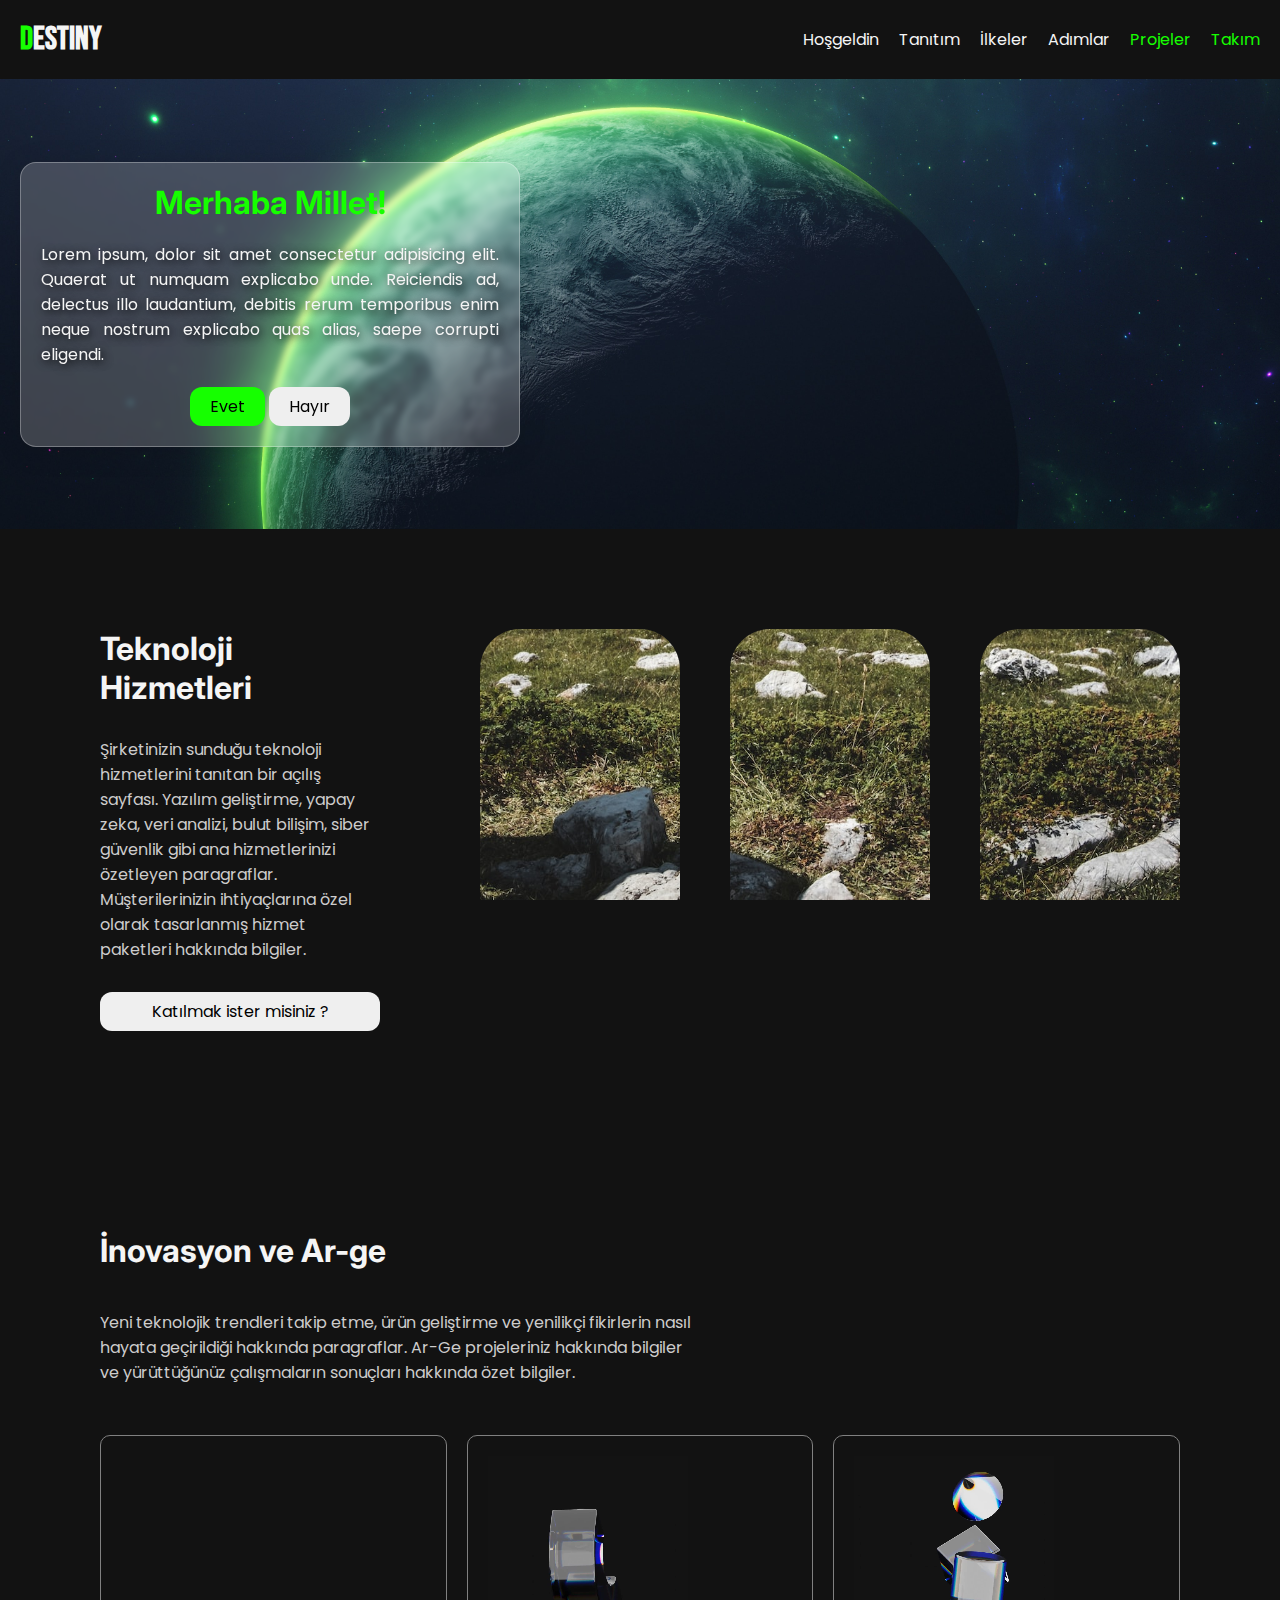
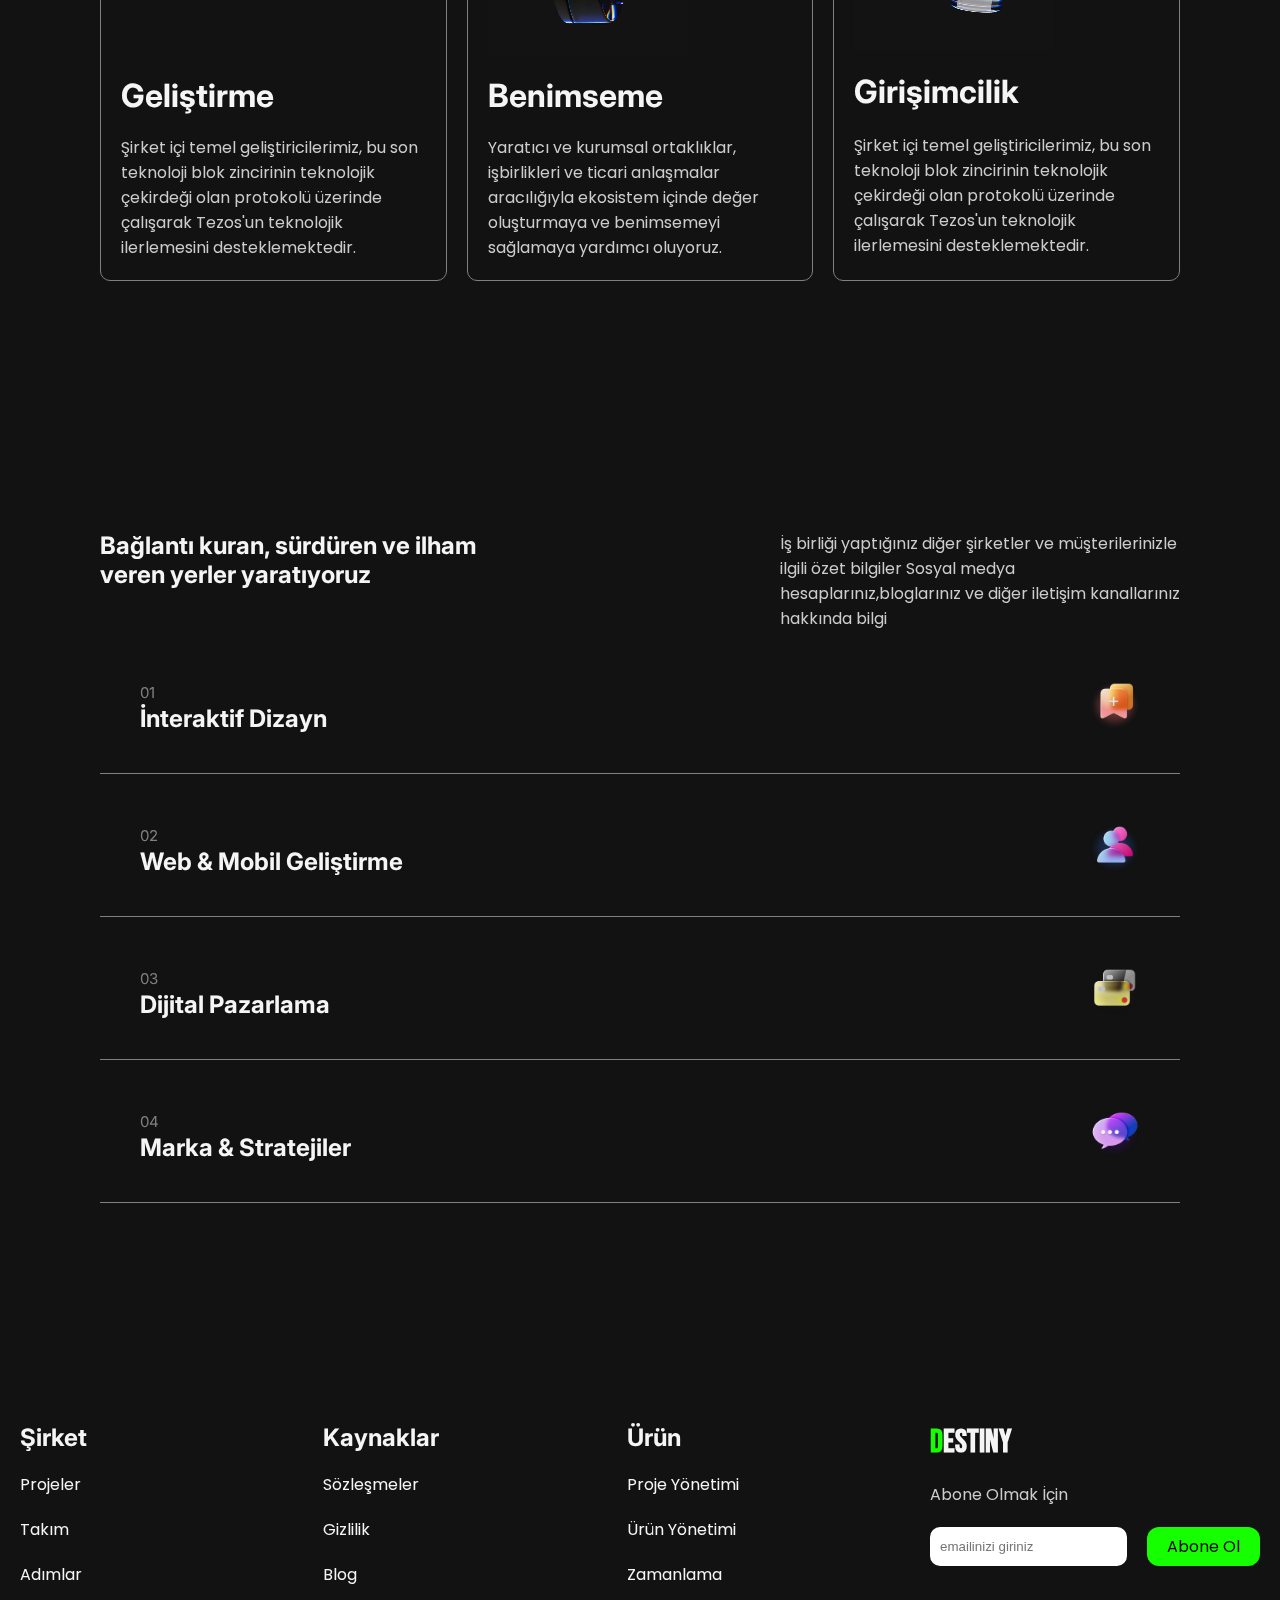
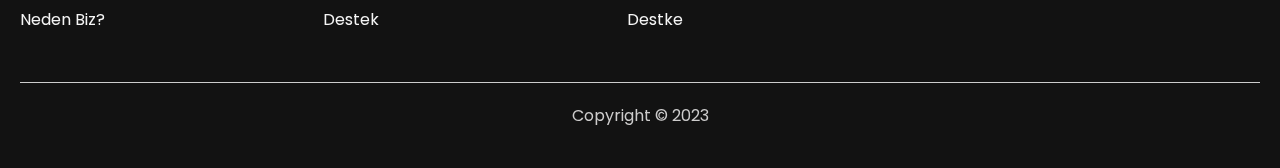
<file: index.html>
<!DOCTYPE html>
<html lang="en">
<head>
    <meta charset="UTF-8">
    <meta name="viewport" content="width=device-width, initial-scale=1.0">
    <title>Destiny</title>
    <link rel="stylesheet" href="style.css">
</head>
<body>
    <!-- HEADER -->
    <header>
        <h1 class="destiny"><a href="#"><span>D</span>estiny</a></h1>
        <nav>
            <a href="#hero">Hoşgeldin</a>
            <a href="#window-section">Tanıtım</a>
            <a href="#cards-section">İlkeler</a>
            <a href="#list-sec">Adımlar</a>
            <a href="project.html" class="special-link">Projeler</a>
            <a href="team.html" class="special-link">Takım</a>
        </nav>
        <button class="nav-btn">|||</button>
    </header>

    <!-- KARŞILAMA KISMI -->
    <div id="hero">
        <div id="hero-inner">
            <h1>Merhaba Millet!</h1>
            <p>
                Lorem ipsum, dolor sit amet consectetur
                adipisicing elit. Quaerat ut numquam explicabo
                unde. Reiciendis ad, delectus illo laudantium,
                debitis rerum temporibus enim neque nostrum
                explicabo quas alias, saepe corrupti eligendi.
            </p>
            <div class="buttons">
                <button>Evet</button>
                <button>Hayır</button>
            </div>
        </div>
    </div>

    <!-- ANA İÇERİK -->
    <main>
        <section id="window-section">
            <div class="window-section-info">
                <h1>Teknoloji Hizmetleri</h1>
                <p>
                    Şirketinizin sunduğu teknoloji hizmetlerini
                    tanıtan bir açılış sayfası. Yazılım geliştirme,
                    yapay zeka, veri analizi, bulut bilişim, siber
                    güvenlik gibi ana hizmetlerinizi özetleyen
                    paragraflar. Müşterilerinizin ihtiyaçlarına özel
                    olarak tasarlanmış hizmet paketleri hakkında
                    bilgiler.
                </p>
                <button>Katılmak ister misiniz ?</button>
            </div>
            <div class="windows">
                <div class="window"></div>
                <div class="window"></div>
                <div class="window"></div>
            </div>
        </section>
        <!-- KARTLAR ALANI -->
        <section id="cards-section">
            <div class="card-section-info">
                <h1>İnovasyon ve Ar-ge</h1>
                <p>
                    Yeni teknolojik trendleri takip etme, ürün
                    geliştirme ve yenilikçi fikirlerin nasıl hayata
                    geçirildiği hakkında paragraflar. Ar-Ge
                    projeleriniz hakkında bilgiler ve yürüttüğünüz
                    çalışmaların sonuçları hakkında özet bilgiler.
                </p>
            </div>
            <div class="cards">
                <div class="card">
                    <video>
                        <source src="images/first.mp4">
                    </video>
                    <h1>Geliştirme</h1>
                    <p>
                        Şirket içi temel geliştiricilerimiz, bu son
                        teknoloji blok zincirinin teknolojik çekirdeği
                        olan protokolü üzerinde çalışarak Tezos'un
                        teknolojik ilerlemesini desteklemektedir.
                    </p>
                </div>
                <div class="card">
                    <video>
                        <source src="images/second.mp4">
                    </video>
                    <h1>Benimseme</h1>
                    <p>
                        Yaratıcı ve kurumsal ortaklıklar, işbirlikleri
                        ve ticari anlaşmalar aracılığıyla ekosistem
                        içinde değer oluşturmaya ve benimsemeyi
                        sağlamaya yardımcı oluyoruz.
                    </p>
                </div>
                <div class="card">
                    <video>
                        <source src="images/third.mp4">
                    </video>
                    <h1>Girişimcilik</h1>
                    <p>
                        Şirket içi temel geliştiricilerimiz, bu son
                        teknoloji blok zincirinin teknolojik çekirdeği
                        olan protokolü üzerinde çalışarak Tezos'un
                        teknolojik ilerlemesini desteklemektedir.
                    </p>
                </div>
            </div>
        </section>
        <!-- Liste Alanı -->
        <section id="list-sec">
            <div class="list-sec-info">
                <h2>Bağlantı kuran, sürdüren ve ilham veren yerler yaratıyoruz</h2>
                <p>
                    İş birliği yaptığınız diğer şirketler ve müşterilerinizle ilgili özet bilgiler
                    Sosyal medya hesaplarınız,bloglarınız ve diğer iletişim kanallarınız hakkında bilgi
                </p>
            </div>
            <ul>
                <li>
                    <h2>
                        <span>01</span> <br>
                        İnteraktif Dizayn
                    </h2>
                    <img src="images/bookmark.png" alt="">
                </li>
                <li>
                    <h2>
                        <span>02</span> <br>
                        Web & Mobil Geliştirme
                    </h2>
                    <img src="images/contacts.png" alt="">
                </li>
                <li>
                    <h2>
                        <span>03</span> <br>
                        Dijital Pazarlama
                    </h2>
                    <img src="images/cards.png" alt="">
                </li>
                <li>
                    <h2>
                        <span>04</span> <br>
                        Marka & Stratejiler
                    </h2>
                    <img src="images/Chat.png" alt="">
                </li>
            </ul>
        </section>
    </main>
    <!-- FOOTER -->
    <footer>
        <div class="footer-links">
            <div class="link-area">
                <h2>Şirket</h2>
                <a href="">Projeler</a>
                <a href="">Takım</a>
                <a href="">Adımlar</a>
                <a href="">Neden Biz?</a>
            </div>
            <div class="link-area">
                <h2>Kaynaklar</h2>
                <a href="">Sözleşmeler</a>
                <a href="">Gizlilik</a>
                <a href="">Blog</a>
                <a href="">Destek</a>
            </div>
            <div class="link-area">
                <h2>Ürün</h2>
                <a href="">Proje Yönetimi</a>
                <a href="">Ürün Yönetimi</a>
                <a href="">Zamanlama</a>
                <a href="">Destke</a>
            </div>
            <div class="link-area">
                <h1 class="destiny"><a href="#"><span>D</span>estiny</a></h1>
                <p>Abone Olmak İçin</p>
                <form>
                    <input type="email" placeholder="emailinizi giriniz" required>
                    <button>Abone Ol</button>
                </form>
            </div>
        </div>
        <p class="bottom">Copyright &copy; 2023 </p>
    </footer>


    <!-- JS -->
    <script src="main.js"></script>
</body>
</html>
</file>
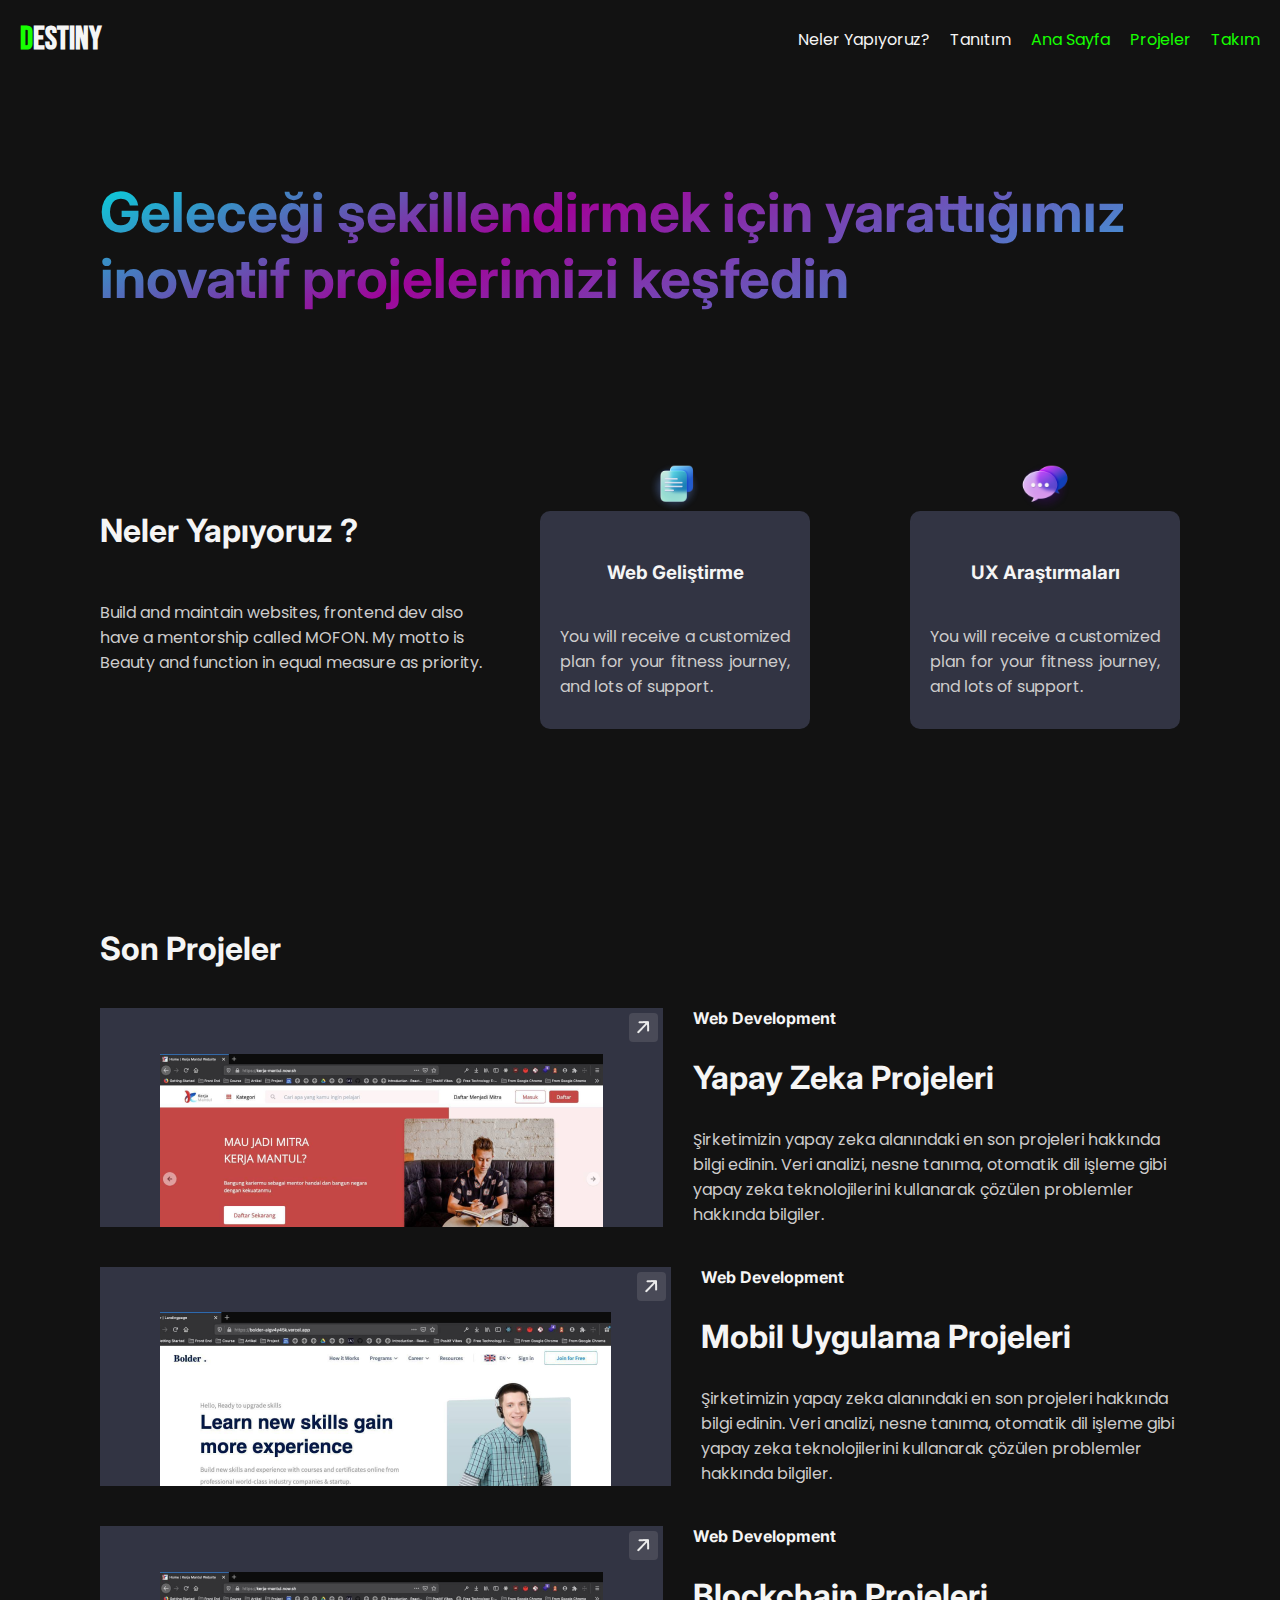
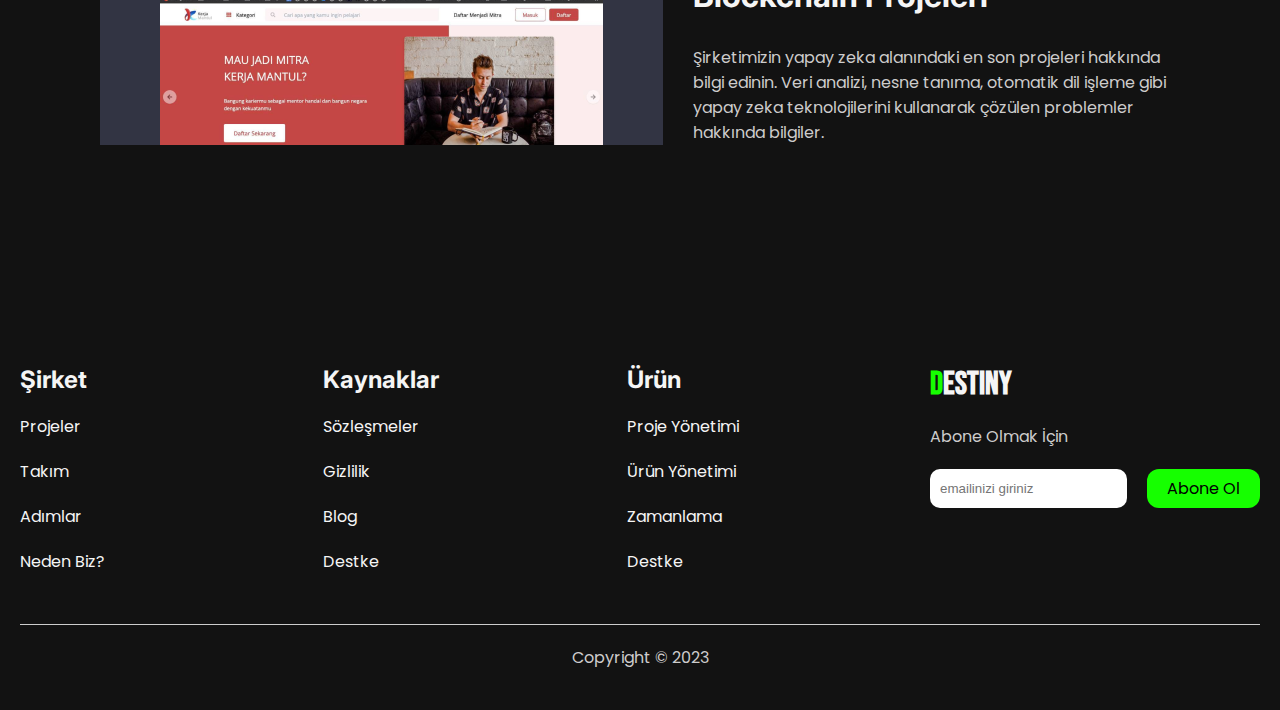
<file: project.html>
<!DOCTYPE html>
<html lang="en">
<head>
    <meta charset="UTF-8">
    <meta name="viewport" content="width=device-width, initial-scale=1.0">
    <title>Destiny</title>
    <link rel="stylesheet" href="style.css">
</head>
<body>
    <!-- HEADER -->
    <header>
        <h1 class="destiny"><a href="index.html"><span>D</span>estiny</a></h1>
        <nav>
            <a href="#what-section">Neler Yapıyoruz?</a>
            <a href="#projects-section">Tanıtım</a>
            <a href="index.html" class="special-link">Ana Sayfa</a>
            <a href="project.html" class="special-link">Projeler</a>
            <a href="team.html" class="special-link">Takım</a>
        </nav>
        <button class="nav-btn">|||</button>
    </header>

    <!-- ANA İÇERİK -->
    <main>
        <h1 class="welcome">
            Geleceği şekillendirmek için yarattığımız 
            inovatif projelerimizi keşfedin
        </h1>
        <!-- Neler Yapıyoruz Alanı -->
        <section id="what-section">
            <div class="info">
                <h1>Neler Yapıyoruz ?</h1>
                <p>
                    Build and maintain websites, frontend dev also have a
                    mentorship called MOFON. My motto is Beauty and function
                    in equal measure as priority.
                </p>
            </div>
            <div class="cards">
                <div class="what-card">
                    <img src="images/docs.png" alt="">
                    <h3>Web Geliştirme</h3>
                    <p>
                        You will receive a customized plan for your fitness
                        journey, and lots of support.
                    </p>
                </div>
                <div class="what-card">
                    <img src="images/Chat.png" alt="">
                    <h3>UX Araştırmaları</h3>
                    <p>
                        You will receive a customized plan for your fitness
                        journey, and lots of support.
                    </p>
                </div>
            </div>
        </section>
        <!-- Projeler Alanı -->
        <section id="projects-section">
            <h1>Son Projeler</h1>
            <div class="project">
                <div class="project-img">
                    <span class="arrow-icon"><!--span etiketinin kullanmamızın sebebi ok resminin sabit bir şekilde kalması-->
                        <img src="images/arrow.png" >
                    </span> 
                    <img src="images/project1.png" >
                </div>
                <div class="project-info">
                    <h4>Web Development</h4>
                    <h1>Yapay Zeka Projeleri</h1>
                    <p>
                        Şirketimizin yapay zeka alanındaki en son projeleri
                        hakkında bilgi edinin. Veri analizi, nesne tanıma,
                        otomatik dil işleme gibi yapay zeka teknolojilerini
                        kullanarak çözülen problemler hakkında bilgiler.
                    </p>
                </div>
            </div>
            <div class="project">
                <div class="project-img">
                    <span class="arrow-icon"><!--span etiketinin kullanmamızın sebebi ok resminin sabit bir şekilde kalması-->
                        <img src="images/arrow.png" >
                    </span> 
                    <img src="images/project2.png" >
                </div>
                <div class="project-info">
                    <h4>Web Development</h4>
                    <h1>Mobil Uygulama Projeleri</h1>
                    <p>
                        Şirketimizin yapay zeka alanındaki en son projeleri
                        hakkında bilgi edinin. Veri analizi, nesne tanıma,
                        otomatik dil işleme gibi yapay zeka teknolojilerini
                        kullanarak çözülen problemler hakkında bilgiler.
                    </p>
                </div>
            </div>
            <div class="project">
                <div class="project-img">
                    <span class="arrow-icon"><!--span etiketinin kullanmamızın sebebi ok resminin sabit bir şekilde kalması-->
                        <img src="images/arrow.png" >
                    </span> 
                    <img src="images/project1.png" >
                </div>
                <div class="project-info">
                    <h4>Web Development</h4>
                    <h1>Blockchain Projeleri</h1>
                    <p>
                        Şirketimizin yapay zeka alanındaki en son projeleri
                        hakkında bilgi edinin. Veri analizi, nesne tanıma,
                        otomatik dil işleme gibi yapay zeka teknolojilerini
                        kullanarak çözülen problemler hakkında bilgiler.
                    </p>
                </div>
            </div>
        </section>







    </main>

    <!-- FOOTER -->
    <footer>
        <div class="footer-links">
            <div class="link-area">
                <h2>Şirket</h2>
                <a href="">Projeler</a>
                <a href="">Takım</a>
                <a href="">Adımlar</a>
                <a href="">Neden Biz?</a>
            </div>
            <div class="link-area">
                <h2>Kaynaklar</h2>
                <a href="">Sözleşmeler</a>
                <a href="">Gizlilik</a>
                <a href="">Blog</a>
                <a href="">Destke</a>
            </div>
            <div class="link-area">
                <h2>Ürün</h2>
                <a href="">Proje Yönetimi</a>
                <a href="">Ürün Yönetimi</a>
                <a href="">Zamanlama</a>
                <a href="">Destke</a>
            </div>
            <div class="link-area">
                <h1 class="destiny"><a href="#"><span>D</span>estiny</a></h1>
                <p>Abone Olmak İçin</p>
                <form>
                    <input type="email" placeholder="emailinizi giriniz" required>
                    <button>Abone Ol</button>
                </form>
            </div>
        </div>
        <p class="bottom">Copyright &copy; 2023 </p>
    </footer>


    <!-- JS -->
    <script src="main.js"></script>
</body>
</html>
</file>
<file: style.css>
@import url('https://fonts.googleapis.com/css2?family=Bebas+Neue&family=Inter:wght@100;300;400;500;600;700;800;900&family=Poppins:ital,wght@0,100;0,200;0,300;0,400;0,500;0,600;0,700;0,800;0,900;1,100;1,200;1,300;1,500;1,600;1,900&display=swap');
*{
    margin:0;
    padding: 0;
    box-sizing: border-box;
}

/*DEĞİŞKENLER*/
:root{
    --green:#16ff00;
    --white:#f5f5f5;
    --gray:#cdcccc;
    --black:#121212;
}

/* Genel Tanımlama ve Stil Sıfırlama */
html{
    scroll-behavior: smooth;
}
a{
    text-decoration: none;
    color:var(--white);
}
h1,
h2,
h3,
h4{
    font-family: "Inter";
    color:var(--white);
}

p{
    font-family: "Poppins";
    color: var(--gray);
}

button{
    font-family: "Poppins";
    border: none;
    cursor:pointer;
    padding: 7px 20px;
    font-size:16px;
    border-radius: 12px;
    transition:all .3s;

}
button:hover{
    scale:0.95;
    box-shadow: 2px 2px 20px var(--gray);
    transition:all .4s;
}
section{
    padding:30px; 
}
.destiny{
    font-family: 'Bebas Neue';
}
.destiny span{
    color:var(--green);
}
/* Ana Stiller */
body{
    background: var(--black);
    overflow-x: hidden;
    font-family: "Poppins";
}


/* HEADER */
header{
    display: flex;
    justify-content: space-between;
    align-items: center;
    padding: 20px;
    /* position:fixed;
    top:0; */
    position:sticky;
    top:0;
    background: var(--black);
    z-index: 999;
}
header .nav-btn{
    display: none;
}
header nav{
    display: flex;
    gap:20px;
}

header nav .special-link{
    color:var(--green);
}

/* FOOTER */
footer{
     margin-top: 100px;/*silincek*/
    padding:20px;


}
footer .footer-links{
    display: grid;
    grid-template-columns: repeat(4,1fr);
    column-gap: 20px;
}
footer .footer-links .link-area{
    display: flex;
    flex-direction: column;
    gap:20px;

}
footer form{
    display: flex;
    gap:20px;
}
footer form input{
    padding: 5px 10px;
    border-radius: 10px;
    max-height: 50px;
    border:none;
}
footer form button{
    background-color: var(--green);
    /* white-space:nowrap ile display flexde yaptığımıza benzer şekilde 
    kelimelerin alt alta ya da yan yana gelmesini sağlar.nowrap alt satıra geçmesini engeller.*/
    white-space: nowrap;
    border:none;

}
footer .bottom{
    text-align: center;
    margin-top:50px;
    border-top: 1px solid var(--gray);
    padding: 20px;
}

/* HERO ALANI */
#hero{
    height:50vh;
    background:url(images/back.jpg);
    background-size: cover;
    background-attachment: fixed; /*arka planda görüntüsü sayfanın geri kalanından bağımsız olarak sabitlenir*/
    display: flex;
    align-items: center;
}
#hero-inner{
    max-width: 500px;
    display: flex;
    flex-direction: column;
    gap:20px;
    align-items: center;
    padding: 20px;
    margin-left:20px;
    text-align: justify;
    /* cam efekti */
    /* From https://css.glass */
    background: rgba(255, 255, 255, 0.2);
    border-radius: 16px;
    box-shadow: 0 4px 30px rgba(0, 0, 0, 0.1);
    backdrop-filter: blur(3.2px);
    -webkit-backdrop-filter: blur(3.2px);
    border: 1px solid rgba(255, 255, 255, 0.3);
}
#hero-inner h1{
    color:var(--green);

}
#hero-inner p{
    text-shadow: 2px 2px 10px black;
    color:#f5f5f5;

}
#hero-inner button:nth-child(1){
    background-color: var(--green);
}
    
/* PENCERELER ALANI */
#window-section{
    display: flex;
    justify-content: space-between;
    gap:100px;
}
.window-section-info{
    max-width: 600px;
    display: grid;
    gap:30px;
}
.windows{
    display: grid;
    grid-template-columns: repeat(3,1fr);
    gap:50px;
}
.windows .window{
    min-width: 200px;
    height:400px;
    background: url(images/sec2.jpg);
    background-attachment:fixed;
    background-size:cover;
    border-radius: 40px 40px 0 0 ;
    
}
.windows .window:nth-child(2){
    border-radius:40px;
}
.window-section-info button{
    max-height: 60px;
}
/* KARTLAR */
#cards-section{

}
.card-section-info{
    max-width:600px;
    display: grid;
    gap:40px;
}
.cards{
    display:grid;
    grid-template-columns: repeat(3,1fr);
    column-gap: 20px;
}
.card{
    border:1px solid gray;
    display: grid;
    gap:20px;
    padding: 20px;
    border-radius:10px;
    margin-top: 50px;
}
.card video{
    width:200px;
}
/* LİSTE ALANI */
#list-sec{
    margin:50px 0;
}
#list-sec .list-sec-info{
    display: flex;
    justify-content: space-between;
    gap:40px;

}
#list-sec .list-sec-info h2,
.list-sec-info p{
    max-width: 400px;

}   

#list-sec ul{

}
#list-sec ul li{
    display: flex;
    justify-content: space-between;
    margin-top:4px;
    border-bottom: 1px solid gray;
    padding: 40px;
    align-items: center;
}

#list-sec ul li span{
    color:gray;
    font-weight: 400;
    font-size: 15px;
    margin-bottom:5px;
}
#list-sec ul li img{
    width:50px;
}

/*! PROJELER SAYFASI  */
.welcome{
    max-width: 1300px;
    padding: 100px;
    font-size:55px;
    background-image: linear-gradient(155deg,
    #00DBDE 15%,
    #9e0699 42.5%,
    #00fbff 100%);
    /* arka planı yazıya aktarmak için kullandık */
    -webkit-background-clip:text;
    /* yazıya aktardığımız arka planı göstermek için kullandık */
    -webkit-text-fill-color: transparent;
}
#what-section{
    display: flex;
    justify-content: space-between;
    gap:40px;
}
#what-section .info{
    max-width: 400px;
}

#what-section .info h1{
    margin-bottom: 50px;
}
#what-section .cards{
    display: flex;
    gap:100px;
    

}
#what-section .what-card {
    min-width: 200px;
    max-width: 400px;
    display: flex;
    flex-direction: column;
    align-items: center;
    gap:20px;
    text-align: center;
    background-color: #323443;
    border-radius: 10px;
    padding: 30px 20px;
    position: relative;
}
#what-section .what-card img{
    position: absolute;
    width: 50px;
    top:-50px;
    
}
#what-section .what-card h3{
    text-align: center;
    padding: 20px;
}
#what-section .what-card p{
    text-align: justify;
    max-width: 400px;
}
/* PROJELER ALANI */
#projects-section{
    display: flex;
    flex-direction: column;
    gap:40px;
}
#projects-section .project{
    display: flex;
    gap:30px;
}
.project-img{
    display: flex;
    align-items: end;
    background:#323443;
    padding: 40px 60px 0;
    display: flex;
    position: relative;
}
.project-img:hover{
    background-image: linear-gradient(135deg, #FF3CAC 0%, #70006c 24%, #2B86C5 64%, #21d89a 100%);

}
.project-img img{
    cursor: pointer;
}
.project-img .arrow-icon{
    position: absolute;
    background-color: #494a57;
    right:5px;
    top:5px;
    display: flex;
    border-radius: 4px;
    cursor: pointer;

}
.project-info{
    display: flex;
    flex-direction:column;
    gap:30px;
    max-width: 700px;
}
/*! TAKIM SAYFASI */
#count-section{
    display: flex;
    justify-content: space-around;
    align-items: center;
    gap:50px;
}

.count-sec-left{
    display: flex;
    flex-direction: column;
    gap:50px;
}
.count-sec-left .counter{
    padding: 20px;
    /* From https://css.glass */
    background: rgba(255, 255, 255, 0.09);
    border-radius: 16px;
    box-shadow: 0 4px 30px rgba(0, 0, 0, 0.1);
    backdrop-filter: blur(5px);
    -webkit-backdrop-filter: blur(5px);
    border: 1px solid rgba(255, 255, 255, 0.3);
}
.counter .boxes{
    display: grid;
    grid-template-columns: repeat(4,1fr);
    column-gap: 20px;
    margin-top:20px;
}
.counter .boxes .box{
    background-color: rgb(0,0,21);
    border-radius: 7px;
    padding: 10px;
    text-align: center;
}
.count-sec-left .buttons{
    display: flex;
    gap:20px;

}
.count-sec-left .buttons button{
    background-color:transparent;
    color:var(--white);
    border:1px solid var(--green);
}
.count-sec-left .buttons button:hover{
    background-color: var(--green);
    box-shadow: none;
    color: var(--black);
}
.count-sec-right img{
    border-radius: 10px;
    max-width: 500px;
}
/* RESİMLER ALANI */
#images-section{    
    display: flex;
    gap:20px;
    justify-content: space-between;
}
.img-wrapper{
    position: relative;
}
.img-wrapper img{
    width: 400px;
    border-radius: 20px;
}
.img-wrapper h1{
    position: absolute;
    bottom:0;
    width: 100%;/*Bunu vermemizin nedeni h1 etiketinin içindeki yazı kadar yer kaplamasıydı ve bundan dolayı resmi ortalamıyordu.*/
    text-align: center;
    padding: 20px;
    /* From https://css.glass */
    background: rgba(255, 255, 255, 0.09);
    border-radius: 16px;
    box-shadow: 0 4px 30px rgba(0, 0, 0, 0.1);
    backdrop-filter: blur(5px);
    -webkit-backdrop-filter: blur(5px);
    border: 1px solid rgba(255, 255, 255, 0.3);
}
/* BAĞIŞ ALANI */
#donate-section{
    display: inline-block;
    position: relative;
    left: 50%;
    transform: translateX(-50%);
}
.donate-title{
    display: flex;
    justify-content: space-between;
    margin-bottom: 30px;
}
.donate-section-content{
    display: grid;
    grid-template-columns: repeat(4,200px);
    justify-content: center;
    gap:40px;
}
.donate-people{
    display: flex;
    gap:10px;
    background: rgb(49, 0, 49);
    color:white;
    padding: 10px;
    border-radius: 45px;
}
.donate-people img{
    width: 50px;
    border-radius: 50%;
}












































/*! RESPONSİVE YAPILAR */
/* 1500px aşağısında ki cihazlar için geçerlidir */
@media (max-width:1500px){
    #images-section{
        flex-direction: column;
        align-items: center;
        gap: 50px;
        margin-top: 40px;
    }
    #images-section img{
        width:400px;
    }
}
/* 1200px aşağısında ki cihazlar için geçerlidir*/
@media (max-width:1200px){
    /* PENCERELER ALANI */
    #window-section{
        flex-direction: column;
        align-items: center;
    }
    .windows .window{
        height: 300px;
    }
    /* WHAT-SECTİON */
    #what-section{
        flex-direction: column;
        gap: 50px;
    }
    #what-section .info{
        display: flex;
        max-width: unset;
        gap:40px
    }
    #what-section .info h1{
        white-space: nowrap;
    }
    /* PROJELER ALANI */
    #projects-section .project{
        flex-direction: column-reverse; /*1200 px altında resim alanıyla info alanının yerini değiştirmek için flex-direction:column-reverse 
        ya da ilk önce gelmesini istediğimiz alanı order:-1 ile öne çıkarabiliriz*/
    }
    /* .project-info{
        order:-1
    } */
    #projects-section .project-img{
        justify-content: center;
        padding: 20px 100px 0;
    }
    
}

/* 1000px aşağısında ki cihazlar için geçerlidir*/
@media (max-width:1000px){
    footer .footer-links{
        grid-template-columns:repeat(2,1fr);
        row-gap:50px;
        padding: 40px;
        column-gap: 100px;
    }
     footer .footer-links .link-area:nth-child(even){/* even:tek odd:çift olanları sağa yaslamak için kullanırız.*/
        /* text-align:end; */
    } 
    footer form{
        flex-direction: column;
        /* align-items: end; */
    }
    footer form input{
        max-width:200px;
        height: 40px;
    }
    footer form button{
        max-width: 100px;

    }
    /* KARTLAR ALANI */
    .cards{
        grid-template-columns: 1fr;
        place-items:center; /*align-items:center ve justify-content:center özelliklerini aynı değere atayarak kullanır.*/
    }
    .card{
        max-width: 400px;
        
    }
    /* PROJELER SAYFASI */
    .welcome{
        padding: 100px 20px;
        font-size: 40px;
    }
    /* TAKIM ALANI */
    #count-section{
        flex-direction: column-reverse;
    }
    .count-sec-right img{
        max-width: 300px;
    }
    .count-sec-left .buttons{
        font-size: 15px;
        justify-content: space-around;
    }
    /* FOTOĞRAFLAR ALANI */
    #images-section img{
        width:300px;
    }
    /* BAĞIŞ ALANI */
    .donate-section-content{
        grid-template-columns: repeat(3,200px);
    }
}
/* 800px aşağısında ki cihazlar için geçerlidir*/
@media (max-width:800px){
    header nav{
        display: none;
    }
    header .nav-btn{
        display: block;
    }
    .toggle{ /*nav alanını 800px ve aşağısında tanıttık*/
        display: flex;
        flex-direction: column;
        position: fixed;
        right:5px;
        top:70px;
        background: #585858;
        padding:20px;
        border-radius: 15px;
    }
    /* HERO ALANI */
    #hero{
        align-items: center;
        justify-content: center;
    }
    #hero-inner{
        margin:40px;
        text-align: center;
    }
    /* LİSTE ALANI */
    #list-sec{
        padding:30px;
    }
    #list-sec .list-sec-info{
        flex-direction: column;
        /* align-items: center; kullanılabilir ortalamak için */
    
    }
    #list-sec .list-sec-info h2,.list-sec-info p{
        /* bu stile hiç değer ataması yapılmamış gibi davranır */
        max-width: unset;
    }
    /* WHAT-SECTİON */
    #what-section .info{
        flex-direction: column;
        gap:0;
    }
    #what-section .cards{
        gap:40px;
    }
    /* BAĞIŞ ALANI */
    .donate-section-content{
        grid-template-columns: repeat(2,200px);
    }

}

/*  500px aşağısında ki cihazlar için geçerlidir */
@media (max-width:500px){
    footer{
        padding: 5px;
    }
    footer .footer-links{
        padding:5px;   
        column-gap: 50px;
    }
    /* WHAT_SECTİON CARD */
    #what-section .cards{
        display: flex;
        flex-direction: column;
        row-gap: 60px;
        margin-top: 15px;
    }
    #what-section .what-card {
        padding: 10px 5px;
    }
    #what-section .what-card h3{
        padding: 0;
    }
    /* PROJELER ALANI */
    .project-img{
        padding: 0 30px !important;
    }
    .project-img img{
        width: 100%;
    }
    .project-info{
        margin-top: 70px;
    }



}
/* 400px aşağısında ki cihazlar için geçerlidir SE*/
@media (max-width:400px){
    footer{
        font-size: 13px;
    }
    footer .footer-links{
        column-gap: 25px;
    }
    /* HERO ALANI */
    #hero-inner{
        max-width: 200px;
        font-size: 12px;
        padding: 10px;
    }
    #hero-inner h1{
        font-size: 15px;
    }
    #hero-inner p{
        font-size: 10px;
    }
    #hero-inner button{
        padding: 5px 15px;
        font-size: 10px;
        
    }
    /* TAKIM SAYFASI */
    .count-sec-right img{
        max-width: 200px;
    }
    .count-sec-left .counter{
        padding: 10px;
        font-size: 10px;
    }
    .count-sec-left h1{
        font-size: 15px;
    }
    .count-sec-left .buttons{
        white-space: nowrap;
    }
}
/*1000px den büyük ise  */
@media (min-width:1000px){
    section{
        padding: 100px;
    }
    /* LİSTE ALANI */
    
}
/* 1550 px den büyük ise */
@media (min-width:1550px){
    /* LİSTE ALANI */
    #list-sec .list-sec-info{
    justify-content: space-around;
    margin-bottom: 25px;
}
}
</file>
